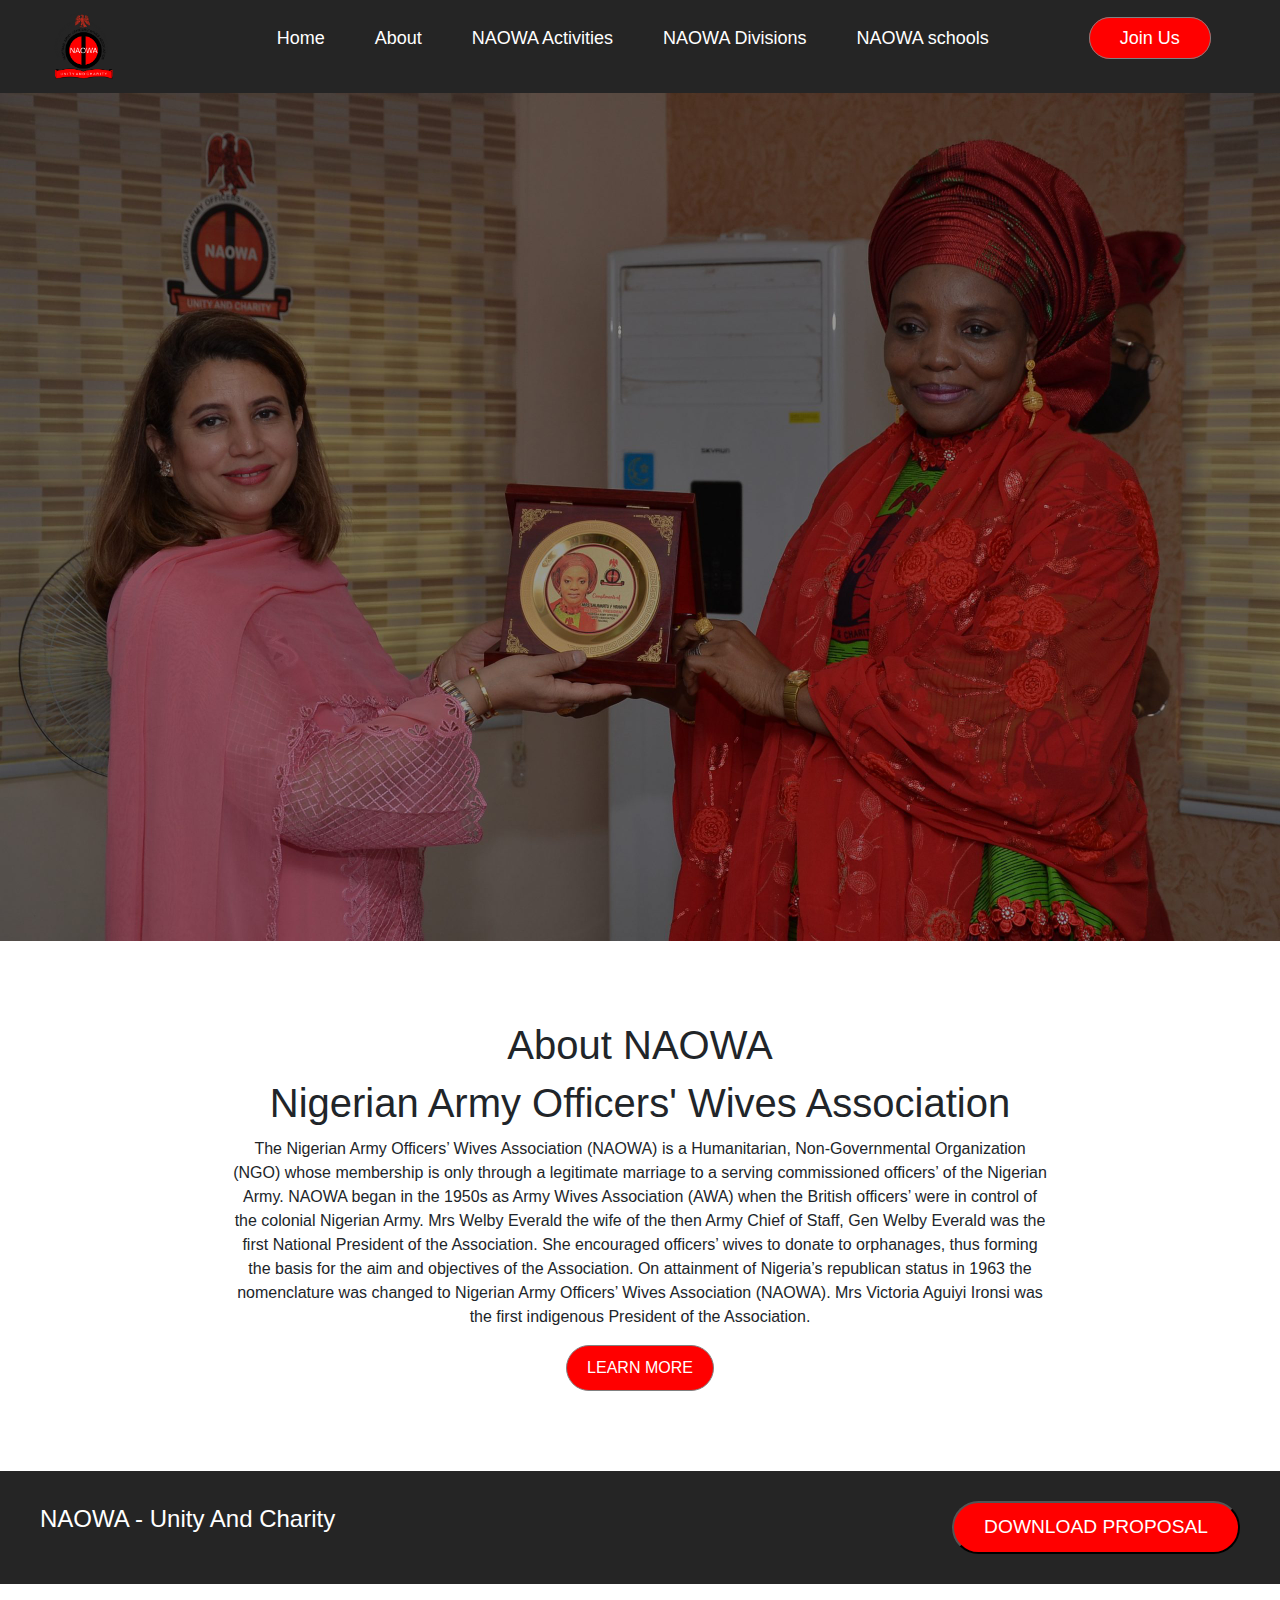
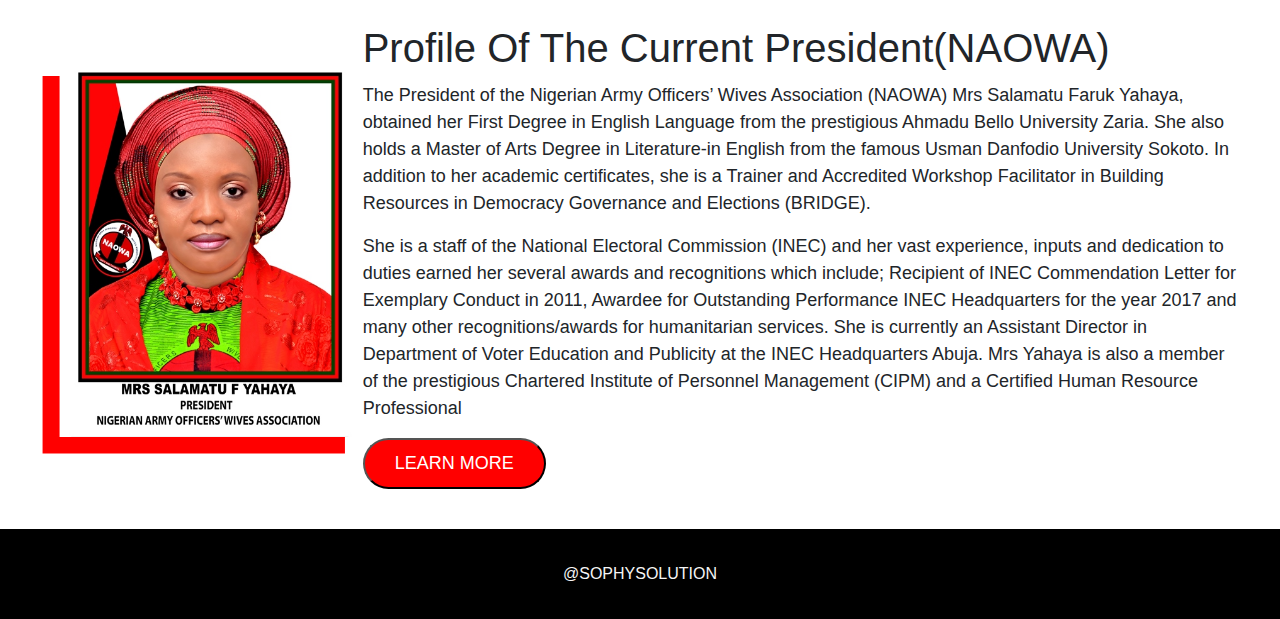
<file: index.html>
<!DOCTYPE html>
<html lang="en">
<head>
	<meta charset="UTF-8">
	<meta http-equiv="X-UA-Compatible" content="IE=edge">
	<meta name="viewport" content="width=device-width, initial-scale=1.0">
	<title>SOPHY</title>
	<link rel="shortcut icon" href="NAOWA-LOGO.png" type="image/x-icon">
	<link rel="stylesheet" href="boot.css">
	<link rel="stylesheet" href="style.css">
</head>
<body>
	<header>
		<nav>
			<div class="logodiv">
				<img class="logo" src="NAOWA-LOGO.png"  alt="logo">
			</div>

			<ul class="" id="navlist">
				<li>Home</li>
				<li>About</li>
				<li>NAOWA Activities</li>
				<li>NAOWA Divisions</li>
				<li>NAOWA schools</li>
				<li><a href="signup.html">Join Us</a></li>
			</ul>

			<div class="menu" id="toggleButton">
				<div  class="menu-item"></div>
				<div  class="menu-item"></div>
				<div  class="menu-item"></div>
			</div>
		</nav>
	
	</header>
	<!-- slider section -->
	<section class="sliderSection">
		<div id="carouselExampleFade" class="carousel slide carousel-fade" data-ride="carousel">
			<div class="carousel-inner">
			  <div class="carousel-item active">
				<img class="d-block w-100" src="1.jpg"alt="Second slide">
			  </div>
			  
			  
			  <div class="carousel-item">
				<img class="d-block w-100" src="2.jpg" alt="Second slide">
			  </div>
		

			  <div class="carousel-item">
				<img class="d-block w-100" src="3.jpg"alt="Second slide">
			  </div>

			<!-- <div class="carousel-item ">
				<img class="d-block w-100" src=""alt="First slide">
			  </div> -->

			  <div class="carousel-item">
				<img class="d-block w-100" src="4.jpg" alt="Second slide">
			  </div>

			  <div class="carousel-item">
				<img class="d-block w-100" src="5.jpg"alt="Third slide">
			  </div>
			</div>
			<a class="carousel-control-prev" href="#carouselExampleFade" role="button" data-slide="prev">
			  <span class="#" aria-hidden="true"></span>
			  <span class="sr-only">Previous</span>
			</a>
			<a class="carousel-control-next" href="#carouselExampleFade" role="button" data-slide="next">
			  <span class="#" aria-hidden="true"></span>
			  <span class="sr-only">Next</span>
			</a>
		  </div>
	</section>
	<!-- slider section ends here  -->


	<!-- about section -->
	<section class="aboutNAOWA ">
		<h1>About NAOWA</h1>
		<h1>Nigerian Army Officers' Wives Association</h1>
		<p>
			The Nigerian Army Officers’ Wives Association (NAOWA) is a Humanitarian, Non-Governmental Organization (NGO) whose membership is only through a legitimate marriage to a serving commissioned 
			officers’ of the Nigerian Army. NAOWA began in the 1950s as Army Wives Association (AWA) when the British officers’ were in control of the colonial Nigerian Army. Mrs Welby Everald the wife
			of the then Army Chief of Staff, Gen Welby Everald was the first National President of the Association. She encouraged officers’ wives to donate to orphanages, thus forming the basis for the aim and objectives 
			of the Association. On attainment of Nigeria’s republican status in 1963 the nomenclature was changed to Nigerian Army Officers’ Wives Association (NAOWA). Mrs Victoria Aguiyi Ironsi was the first indigenous President of the Association.
		</p>
		<button>LEARN MORE</button>
	</section>
	
	<!-- proposal section -->
	<section class="downloadpropsal">
		<div>
			<span>NAOWA - Unity And Charity</span>
			<button>DOWNLOAD PROPOSAL</button>
		</div>
			</section>
			<!-- proposal sectin ends here  -->
	<section class="AboutThePresident">
	<div class="aboutmama">
		<img height="400px" src="mrssalamatu.png" alt="A picture of Mrs SALAMATU F YAHAYA" >
	</div>
	<div class="aboutmama">
	<h1>Profile Of The Current President(NAOWA)</h1>
	<p>
		The President of the Nigerian Army Officers’ Wives Association (NAOWA) Mrs Salamatu Faruk Yahaya, obtained her First Degree in English Language 
		from the prestigious Ahmadu Bello University Zaria. She also holds a Master of Arts Degree in Literature-in English from the famous Usman Danfodio
		University Sokoto. In addition to her academic certificates, she is a Trainer and Accredited Workshop Facilitator in Building Resources in
		Democracy Governance and Elections (BRIDGE).
	</p>
	
	<p>
		She is a staff of the National Electoral Commission (INEC) and her vast experience, inputs and dedication to duties earned her several awards and 
		recognitions which include; Recipient of INEC Commendation Letter for Exemplary Conduct in 2011, Awardee for Outstanding Performance INEC Headquarters 
		for the year 2017 and many other recognitions/awards for humanitarian services. She is currently an Assistant Director in Department of Voter Education and Publicity 
		at the INEC Headquarters Abuja. Mrs Yahaya is also a member of the prestigious Chartered Institute of Personnel Management (CIPM) and a Certified Human Resource Professional
	</p>
	<button>LEARN MORE</button>
	</div>
	</section>
	
	<!-- about sectionends here -->
	<footer>
		<div>
			
			<span>@SOPHYSOLUTION</span>
		</div>
	</footer>
</body>
</html><script src="https://code.jquery.com/jquery-3.3.1.slim.min.js" integrity="sha384-q8i/X+965DzO0rT7abK41JStQIAqVgRVzpbzo5smXKp4YfRvH+8abtTE1Pi6jizo" crossorigin="anonymous"></script>
<script src="https://cdn.jsdelivr.net/npm/popper.js@1.14.3/dist/umd/popper.min.js" integrity="sha384-ZMP7rVo3mIykV+2+9J3UJ46jBk0WLaUAdn689aCwoqbBJiSnjAK/l8WvCWPIPm49" crossorigin="anonymous"></script>
<script src="https://cdn.jsdelivr.net/npm/bootstrap@4.1.3/dist/js/bootstrap.min.js" integrity="sha384-ChfqqxuZUCnJSK3+MXmPNIyE6ZbWh2IMqE241rYiqJxyMiZ6OW/JmZQ5stwEULTy" crossorigin="anonymous"></script>

	<script>
		let toggleButton = document.getElementById("toggleButton");
		let navList = document.getElementById('navlist');
		toggleButton.addEventListener("click", ()=>{
			navList.classList.toggle('active')
		})
		</script>
</file>
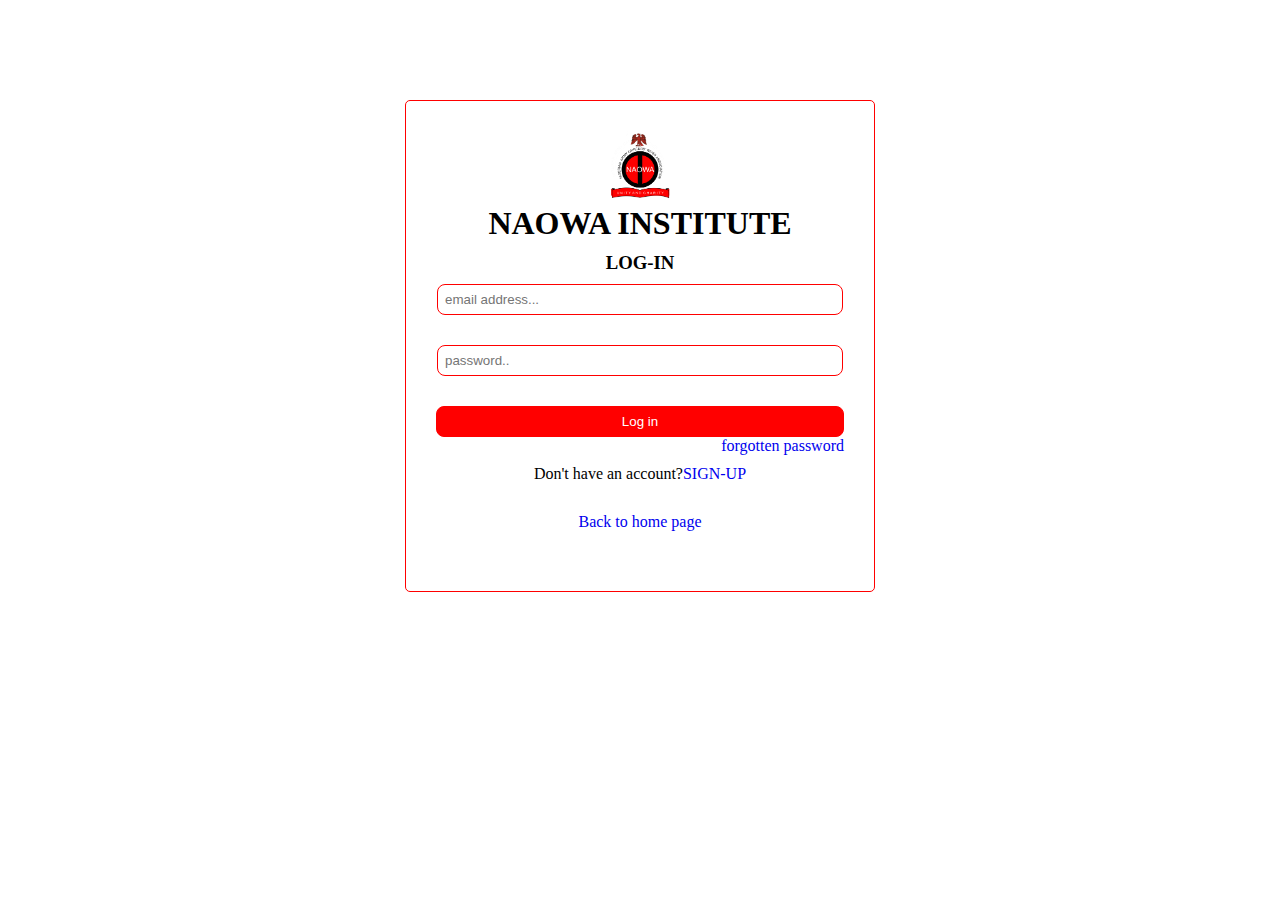
<file: login.html>
<!DOCTYPE html>
<html>
<head>
<title>NAOWA LOGIN PAGE</title>
<meta charset="UTF-8">
<link rel="stylesheet" href="style.css">
</head>
<body class="loginbody">
<section class="loginsection">
	<form>
	
<img src="NAOWA-LOGO.png" alt="naowa logo" height="70px" >

<h1>NAOWA INSTITUTE</h1>
<h3>LOG-IN</h3>
<input class="inputfield" type="email" placeholder="email address..." required><br>
<input class="inputfield" type="password" placeholder="password.." required><br>
<button class="loginbtn">Log in </button><br>
<a href ="#" class="forgot">forgotten password</a>

<p class="jg">Don't have an account?<a href="signup.html">SIGN-UP</a></p>
<p class="jg"><a href="index.html">Back to home page</a></p>
</form>
</section>


</body>
</html>
</file>
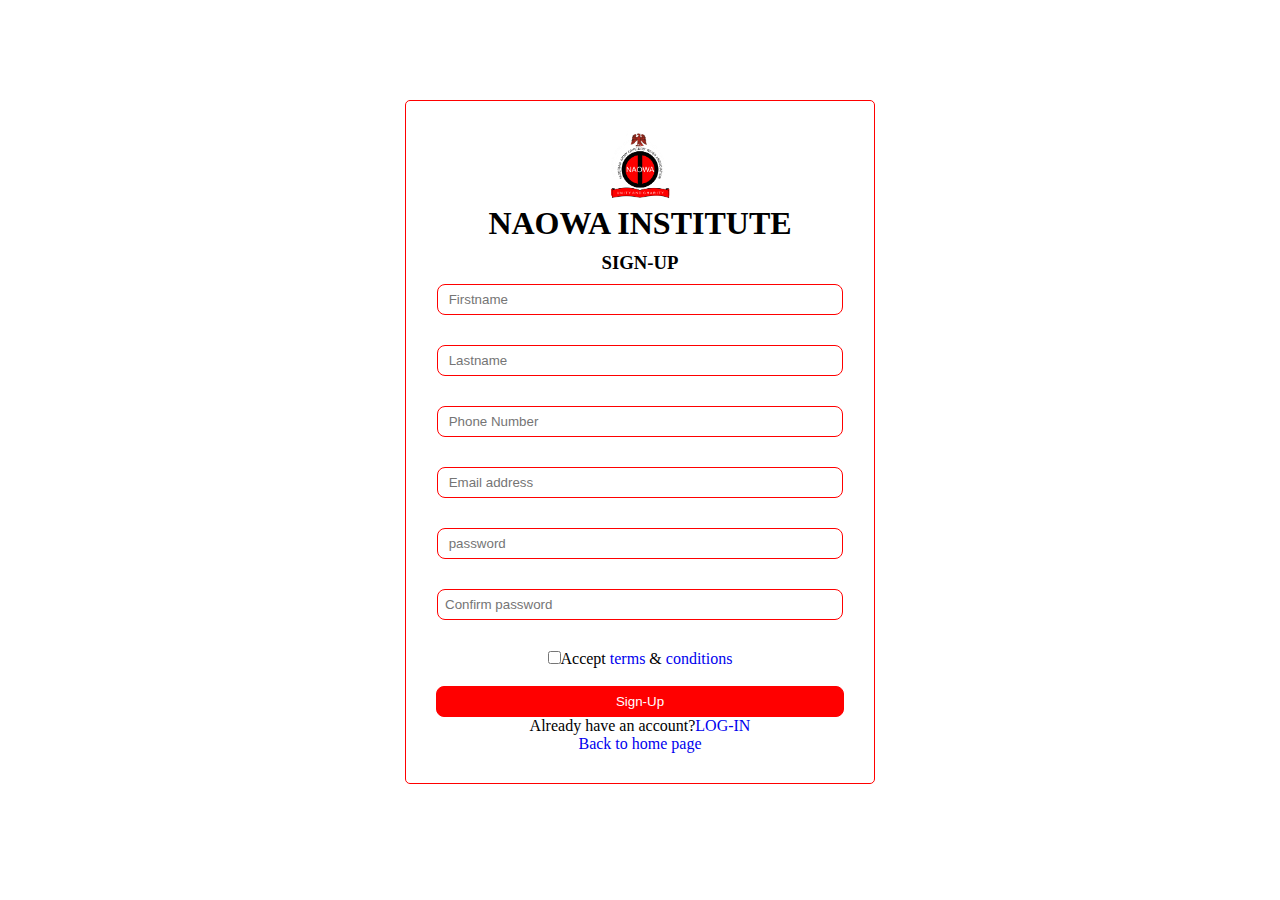
<file: signup.html>
<!DOCTYPE html>
<html>
<head>
<title>SIGN IN PAGE</title>
<meta charset="UTF-8">
<link rel="stylesheet" href="style.css">
</head>
<body class="loginbody">
    <section class="loginsection">
    <form>
<img src="NAOWA-LOGO.png" alt="naowa logo" height="70px" >
<h1 >NAOWA INSTITUTE</h1>
<h3 >SIGN-UP</h3>

<input class="inputfield" type="email"  placeholder=" Firstname"  ><br>
<input class="inputfield" type="email" placeholder=" Lastname"  ><br>
<input class="inputfield" type="phonenumber" placeholder=" Phone Number"  ><br>
<!-- <input class="" type="radio" name="gender"> Female
<input class="" type="radio" name="gender"> Male <br> -->
<input class="inputfield" type="Email " placeholder=" Email address" ><br>
<input class="inputfield" type="password " placeholder=" password"  ><br>
<input class="inputfield" type="password " placeholder="Confirm password"  ><br>
<input class="" type="checkbox" name="pick">Accept <a href="#">terms</a> &<a href="#"> conditions </a><br><br>
<button class="loginbtn" >Sign-Up </button><br>

<p >Already have an account?<a href="login.html">LOG-IN</a>
<p ><a href="index.html">Back to home page</a></p>
</p>
</form>
</section>
</body>
</html>
</file>
<file: style.css>
*{
   margin:0;
}
nav{
  background-color: rgba(0, 0, 0, 0.856);
  
   display: flex;
   justify-content: space-around;
  top: 4px;
   align-items: center;
   color: white;
}

ul{
   display: flex;
   list-style: none;
}
li{
   padding: 25px ;
   font-size: large;
   
}
.logo{
   height: 70px;
}
li a{
   padding: 10px 30px;
   border: 1px solid gray;
   text-decoration: none;
   color: white;
   margin-left: 50px;
   border-radius: 5pc;
   background-color: red;
}
  
 li a:hover{
   text-decoration: none;
   color: black;
   background-color: white;
}
.menu{   
   position:absolute;
   right: 10px;
   top: 18px;
   display: none;
    cursor: pointer;
}
.menu-item{
   height: 3px;
   margin-bottom: 5px;
   border-radius: 4px;
   width: 25px;
  
   background-color: white;
}
.downloadpropsal{
   padding: 30px 40px;
   justify-content: space-around;
   background-color: rgba(0, 0, 0, 0.856);
   color: white;
   font-size: larger;
}
.downloadpropsal div{
   display: flex;
   justify-content: space-between;
}
.downloadpropsal div button{
   padding: 10px 30px;
   border-radius: 8pc;
   background-color: red;
   cursor: pointer;
   color: white;
   }
   .downloadpropsal div span{
      font-size: x-large;
   }
   .downloadpropsal div button:hover{
      text-decoration: none;
      color: black;
      background-color: white;
   }
.aboutNAOWA{
   text-align: center;
   padding:80px;
   margin: 0 150px;
}
.aboutNAOWA button{
   padding: 10px 20px;
   border-radius: 6pc;
   background-color: red;
   border: 1px solid gray;
   color: white;
}

   .AboutThePresident{
      display: flex;
      align-items: center;
      font-size: large;
      padding: 40px;
   }
   .aboutmama button{
      padding: 10px 30px;
      border-radius: 8pc;
      background-color: red;
      cursor: pointer;
      color: white;
   }
   footer{
      color: whitesmoke;
      background-color: black;
      height: 10vh;
      align-items:center;
      justify-content: center;
      display: flex;
   }

   @media screen and (max-width:1200px) {
      nav{
         justify-content: flex-start;
         flex-direction: column;
      }
      ul{
     display: none;
     
      }
      li{
         padding: 20px ;
         font-size: large;
      }
     
      .aboutNAOWA{
         padding: auto;
         margin: 0;
      }
      .menu{
         display: block;
      }
      .logodiv{
      margin-right:550px ;
      }
      li a{
         margin-left: 0px;
      }
      .active{
         display: block;
      }
  
}

@media screen and (max-width:500px) {
 h1{
   font-size:20px;
 }   .logodiv{
   margin-right:340px ;
   }
   ul{
      /* display: none; */
   }
   li a{
      margin-left: 0px;
   }
   li{
      padding: 20px ;
      font-size: large;
   }
   .logo{
      height: 70px;
   }
   .aboutNAOWA{
      padding: 30px 8px;
      margin: 0;
   }
   .AboutThePresident
   {
      display: block;
      padding: 30px 8px;
      margin: 0;
      font-size: medium;
      text-align: center;
}
.active{
   display: block;
}
.downloadpropsal div {
   text-align: center;
   padding: 10px;
  flex-direction: column;
}
.downloadpropsal div span{
   padding-bottom: 15px;
}
}

/* login */
.loginbody{
   /* background-image: url('../media/image/NAOWA-LOGO.png');
   background-repeat: none;
   background-size: cover; */
}
form{
   height: auto;
   background-color: white;
   text-align: center;
   width: auto;
   margin-top: 100px;
   margin-bottom: 50px;
   padding: 30px;
   border-radius: 5px;
   border: 1px solid red;

}
h1, h2, h3, h4{
   margin-bottom: 10px;
}
   .loginsection{
      display: flex;
      justify-content: center;
      align-items: center;
   }
.loginbtn  {
      background-color:red;
      color:white;
      border-radius:8px;
      border:1px solid red;
      padding:7px;
      text-align:center;
      width: 408px;
     
   }
   .forgot{
      text-align: right;
      display: block;
      margin-bottom:10px ;
   }
   .jg{
      margin-bottom: 30px;
   }
   .inputfield{
      border-radius:8px;
      border:1px solid red;
       padding:7px;
       width: 390px;
       margin-bottom:30px ;
   }
   a{
      text-decoration: none;
   }
</file>
